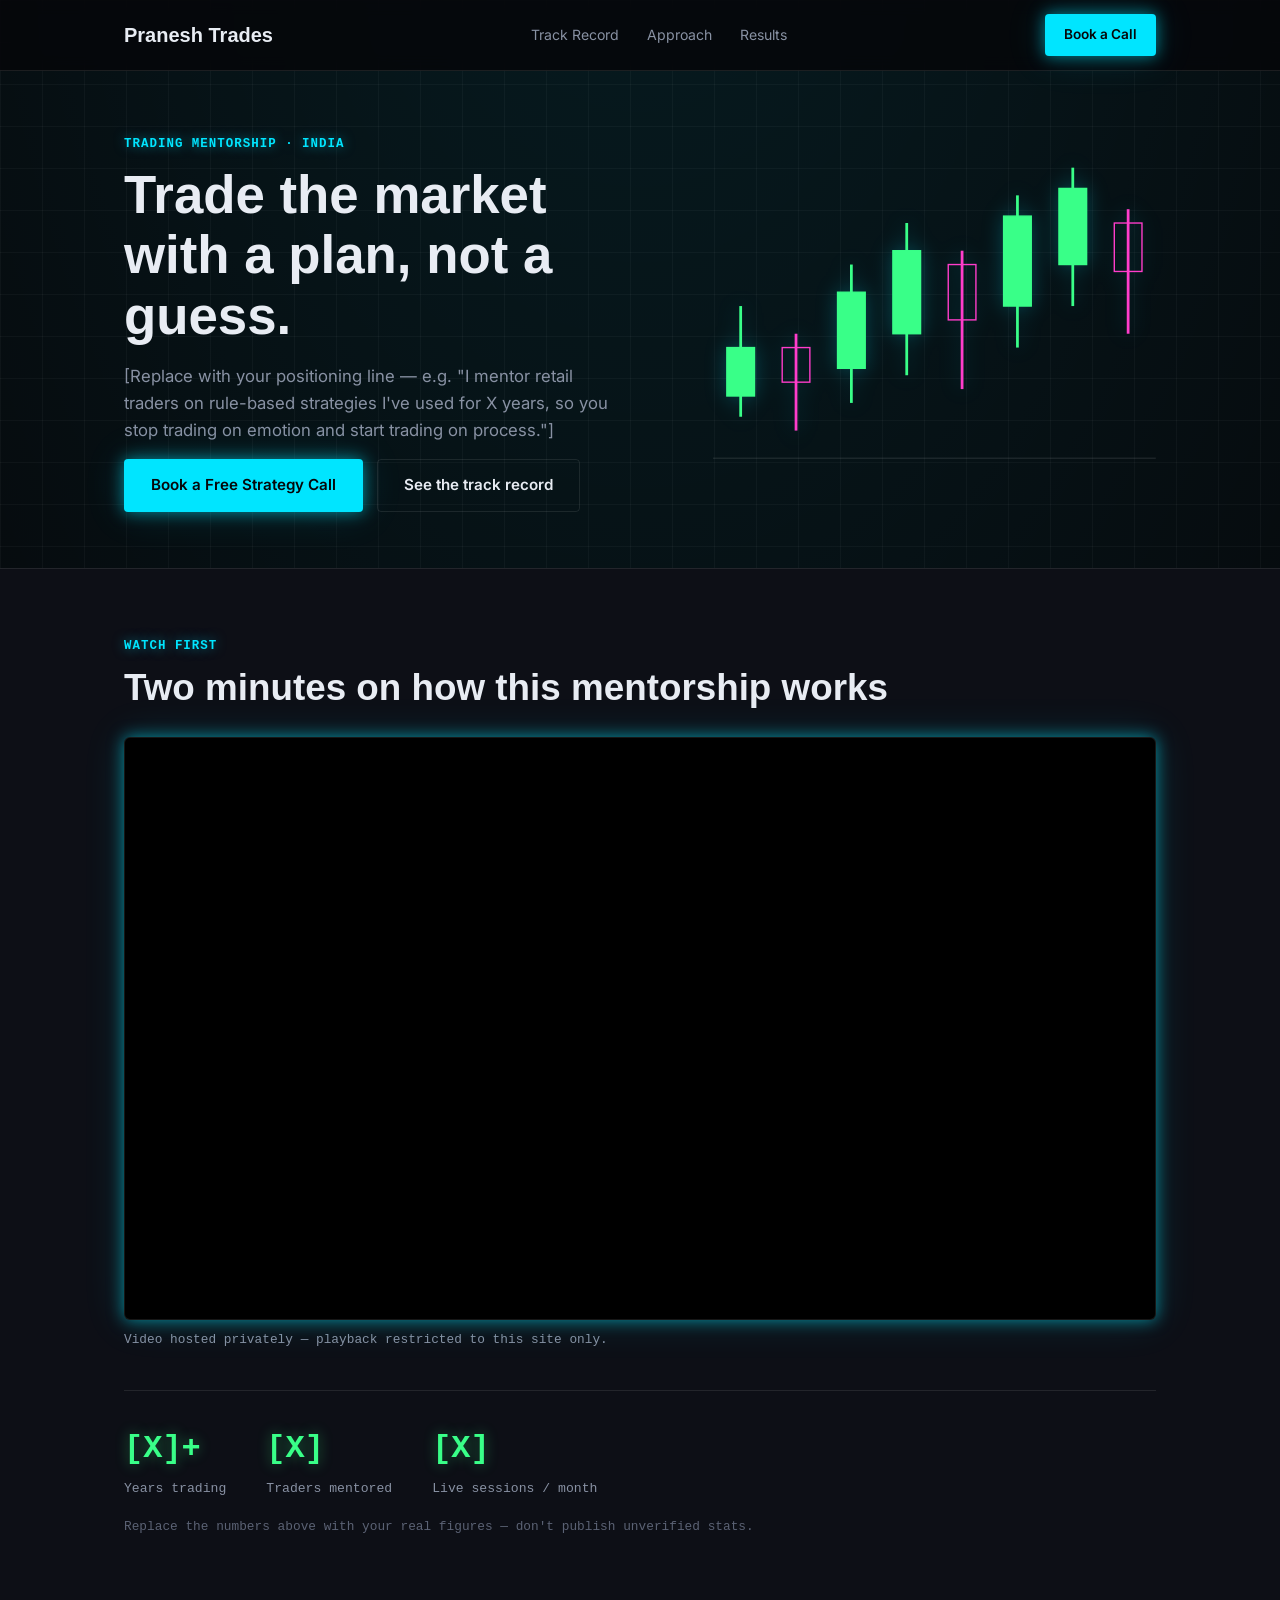
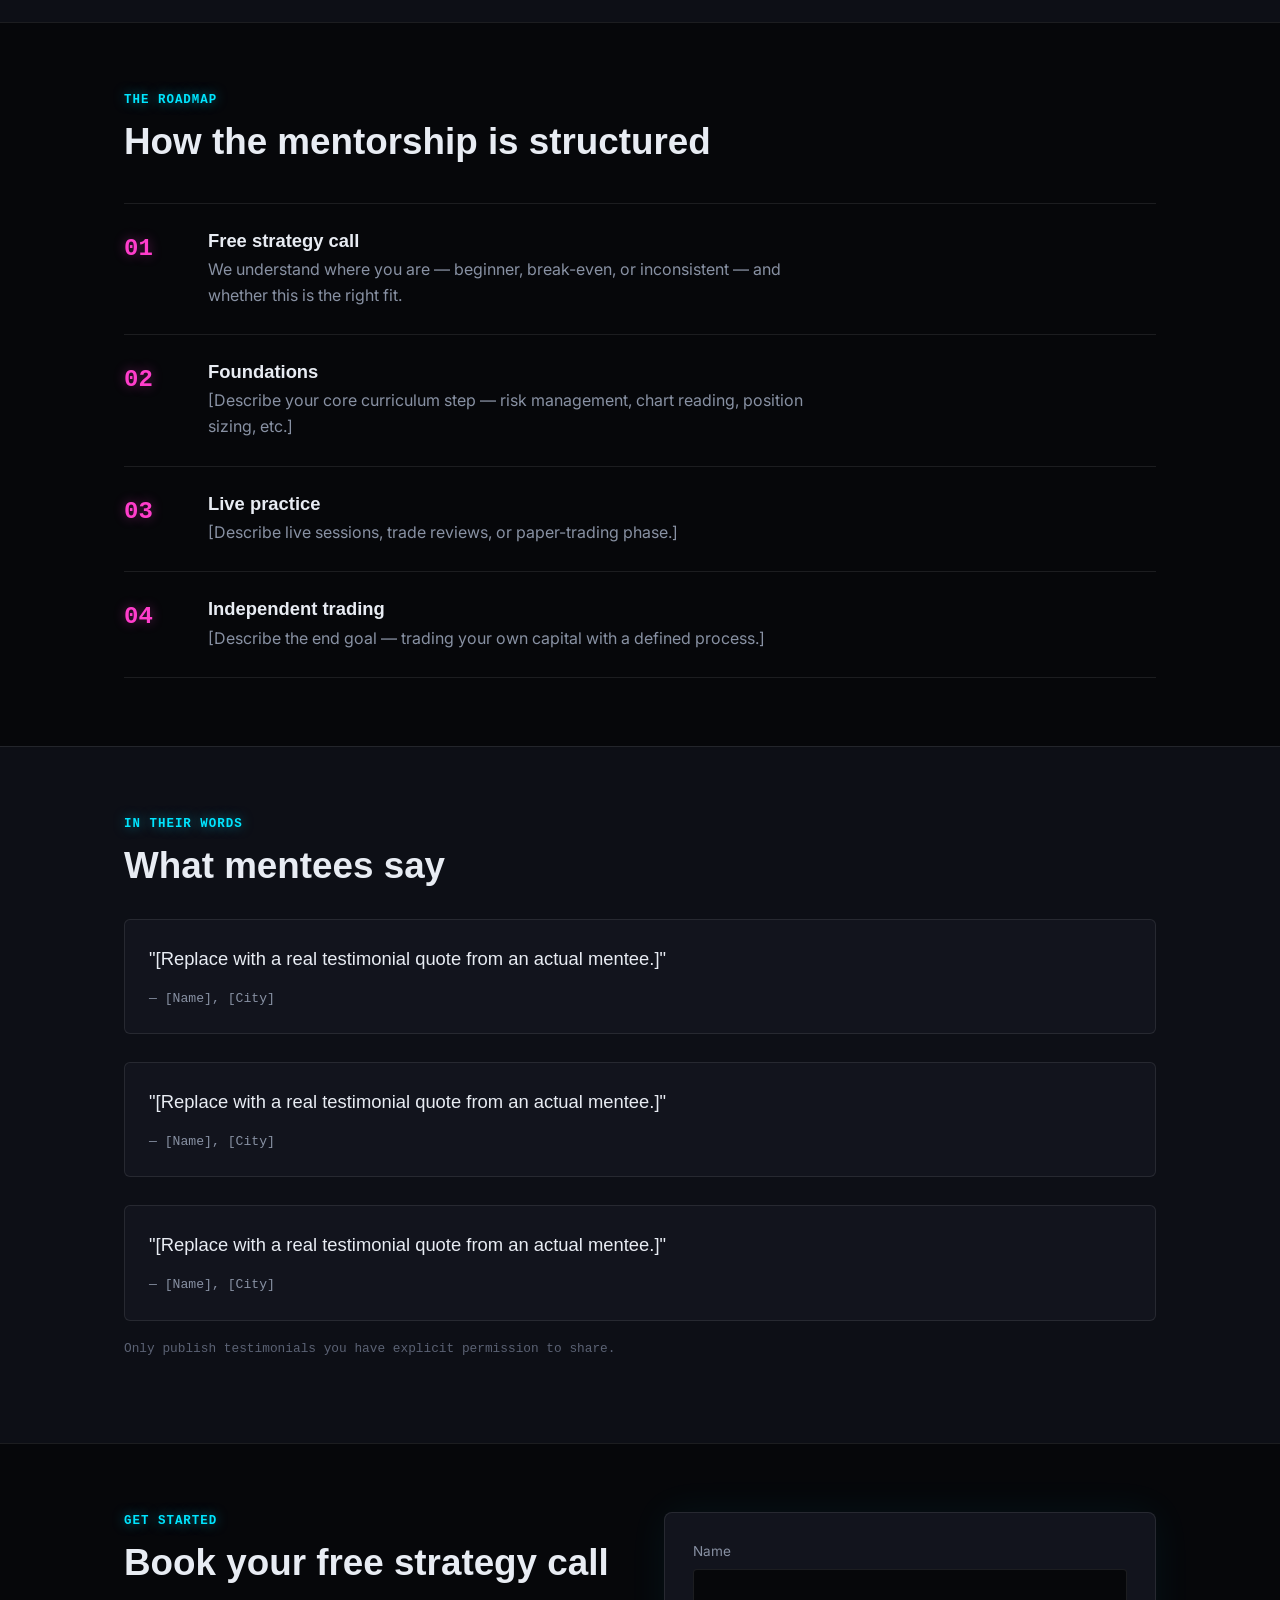
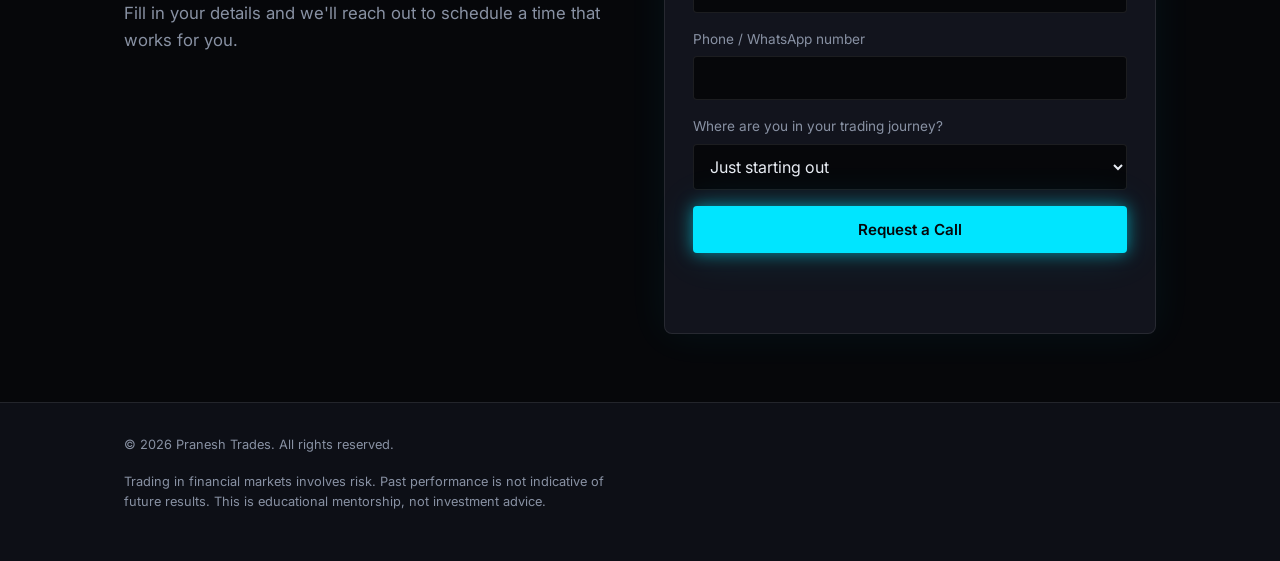
<file: index-4.html>
<!DOCTYPE html>
<html lang="en">
<head>
<meta charset="UTF-8">
<meta name="viewport" content="width=device-width, initial-scale=1.0">
<title>Pranesh Trades — Trading Mentorship</title>
<meta name="description" content="Learn disciplined, rule-based trading with Pranesh Trades. Book a free strategy call.">
<link rel="preconnect" href="https://fonts.googleapis.com">
<link href="https://fonts.googleapis.com/css2?family=Newsreader:ital,wght@0,400;0,500;0,600;1,400&family=Inter:wght@400;500;600;700&display=swap" rel="stylesheet">
<link rel="stylesheet" href="style.css">
</head>
<body>

<header class="site-header">
  <div class="wrap header-inner">
    <a href="#top" class="logo">Pranesh Trades</a>
    <nav class="nav-links">
      <a href="#proof">Track Record</a>
      <a href="#approach">Approach</a>
      <a href="#testimonials">Results</a>
    </nav>
    <a href="#book" class="btn btn-primary nav-cta">Book a Call</a>
  </div>
</header>

<main id="top">

  <!-- HERO -->
  <section class="hero">
    <div class="wrap hero-inner">
      <div class="hero-copy">
        <p class="eyebrow">Trading Mentorship &middot; India</p>
        <h1>Trade the market with a plan, not a guess.</h1>
        <p class="hero-sub">
          [Replace with your positioning line — e.g. "I mentor retail traders on rule-based
          strategies I've used for X years, so you stop trading on emotion and start trading
          on process."]
        </p>
        <div class="hero-actions">
          <a href="#book" class="btn btn-primary">Book a Free Strategy Call</a>
          <a href="#proof" class="btn btn-ghost">See the track record</a>
        </div>
      </div>
      <div class="hero-visual" aria-hidden="true">
        <svg viewBox="0 0 320 260" class="candles">
          <line x1="0" y1="230" x2="320" y2="230" class="baseline"/>
          <!-- candlesticks -->
          <g class="candle up"><line x1="20" y1="120" x2="20" y2="200"/><rect x="10" y="150" width="20" height="35"/></g>
          <g class="candle down"><line x1="60" y1="140" x2="60" y2="210"/><rect x="50" y="150" width="20" height="25"/></g>
          <g class="candle up"><line x1="100" y1="90" x2="100" y2="190"/><rect x="90" y="110" width="20" height="55"/></g>
          <g class="candle up"><line x1="140" y1="60" x2="140" y2="170"/><rect x="130" y="80" width="20" height="60"/></g>
          <g class="candle down"><line x1="180" y1="80" x2="180" y2="180"/><rect x="170" y="90" width="20" height="40"/></g>
          <g class="candle up"><line x1="220" y1="40" x2="220" y2="150"/><rect x="210" y="55" width="20" height="65"/></g>
          <g class="candle up"><line x1="260" y1="20" x2="260" y2="120"/><rect x="250" y="35" width="20" height="55"/></g>
          <g class="candle down"><line x1="300" y1="50" x2="300" y2="140"/><rect x="290" y="60" width="20" height="35"/></g>
        </svg>
      </div>
    </div>
  </section>

  <!-- PROOF / VIDEO -->
  <section id="proof" class="section-dark">
    <div class="wrap">
      <p class="eyebrow eyebrow-light">Watch first</p>
      <h2 class="section-title-light">Two minutes on how this mentorship works</h2>

      <div class="video-frame">
        <!--
          VIDEO SETUP (do this once you have your video):
          1. Upload your video to Vimeo (not YouTube) — Vimeo lets you disable download
             and restrict playback to only your domain, which is what stops it being
             downloaded or shared as a standalone link.
          2. In Vimeo: Settings > Privacy > "Where can this be embedded" > only your domain.
             Settings > Privacy > turn OFF "Allow downloads".
          3. Replace YOUR_VIDEO_ID below with your Vimeo video ID.
        -->
        <div class="video-embed">
          <iframe
            src="https://player.vimeo.com/video/YOUR_VIDEO_ID?title=0&byline=0&portrait=0"
            frameborder="0"
            allow="autoplay; fullscreen; picture-in-picture"
            allowfullscreen
            title="Pranesh Trades introduction video">
          </iframe>
        </div>
        <p class="video-note">Video hosted privately — playback restricted to this site only.</p>
      </div>

      <div class="stat-row">
        <div class="stat"><span class="stat-num">[X]+</span><span class="stat-label">Years trading</span></div>
        <div class="stat"><span class="stat-num">[X]</span><span class="stat-label">Traders mentored</span></div>
        <div class="stat"><span class="stat-num">[X]</span><span class="stat-label">Live sessions / month</span></div>
      </div>
      <p class="disclaimer-light">Replace the numbers above with your real figures — don't publish unverified stats.</p>
    </div>
  </section>

  <!-- APPROACH / ROADMAP -->
  <section id="approach" class="section-light">
    <div class="wrap">
      <p class="eyebrow">The roadmap</p>
      <h2 class="section-title">How the mentorship is structured</h2>

      <ol class="timeline">
        <li>
          <span class="timeline-index">01</span>
          <div>
            <h3>Free strategy call</h3>
            <p>We understand where you are — beginner, break-even, or inconsistent — and whether this is the right fit.</p>
          </div>
        </li>
        <li>
          <span class="timeline-index">02</span>
          <div>
            <h3>Foundations</h3>
            <p>[Describe your core curriculum step — risk management, chart reading, position sizing, etc.]</p>
          </div>
        </li>
        <li>
          <span class="timeline-index">03</span>
          <div>
            <h3>Live practice</h3>
            <p>[Describe live sessions, trade reviews, or paper-trading phase.]</p>
          </div>
        </li>
        <li>
          <span class="timeline-index">04</span>
          <div>
            <h3>Independent trading</h3>
            <p>[Describe the end goal — trading your own capital with a defined process.]</p>
          </div>
        </li>
      </ol>
    </div>
  </section>

  <!-- TESTIMONIALS -->
  <section id="testimonials" class="section-dark">
    <div class="wrap">
      <p class="eyebrow eyebrow-light">In their words</p>
      <h2 class="section-title-light">What mentees say</h2>

      <div class="quote-stack">
        <blockquote>
          <p>"[Replace with a real testimonial quote from an actual mentee.]"</p>
          <cite>— [Name], [City]</cite>
        </blockquote>
        <blockquote>
          <p>"[Replace with a real testimonial quote from an actual mentee.]"</p>
          <cite>— [Name], [City]</cite>
        </blockquote>
        <blockquote>
          <p>"[Replace with a real testimonial quote from an actual mentee.]"</p>
          <cite>— [Name], [City]</cite>
        </blockquote>
      </div>
      <p class="disclaimer-light">Only publish testimonials you have explicit permission to share.</p>
    </div>
  </section>

  <!-- BOOK A CALL -->
  <section id="book" class="section-light book-section">
    <div class="wrap book-inner">
      <div>
        <p class="eyebrow">Get started</p>
        <h2 class="section-title">Book your free strategy call</h2>
        <p class="hero-sub">Fill in your details and we'll reach out to schedule a time that works for you.</p>
      </div>

      <form class="lead-form" id="leadForm">
        <label>
          Name
          <input type="text" name="name" required>
        </label>
        <label>
          Phone / WhatsApp number
          <input type="tel" name="phone" required>
        </label>
        <label>
          Where are you in your trading journey?
          <select name="stage">
            <option>Just starting out</option>
            <option>Trading, but inconsistent</option>
            <option>Experienced, want to refine strategy</option>
          </select>
        </label>
        <button type="submit" class="btn btn-primary btn-block">Request a Call</button>
        <p class="form-note" id="formNote"></p>
      </form>
    </div>
  </section>

</main>

<footer class="site-footer">
  <div class="wrap">
    <p>&copy; <span id="year"></span> Pranesh Trades. All rights reserved.</p>
    <p class="footer-disclaimer">
      Trading in financial markets involves risk. Past performance is not indicative of future results.
      This is educational mentorship, not investment advice.
    </p>
  </div>
</footer>

<script src="script.js"></script>
</body>
</html>
</file>
<file: style.css>
/* ---- Design tokens: neon trading-terminal theme ---- */
:root {
  --bg: #06070A;
  --panel: #0D0F16;
  --panel-2: #12141D;
  --cyan: #00E5FF;
  --magenta: #FF3DCB;
  --green: #39FF88;
  --text: #E8ECF3;
  --muted: #8891A3;
  --border: rgba(255, 255, 255, 0.09);

  --glow-cyan: 0 0 16px rgba(0, 229, 255, 0.55), 0 0 40px rgba(0, 229, 255, 0.15);
  --glow-magenta: 0 0 16px rgba(255, 61, 203, 0.5), 0 0 40px rgba(255, 61, 203, 0.15);

  --font-display: "Space Grotesk", sans-serif;
  --font-mono: "JetBrains Mono", monospace;
  --font-body: "Inter", sans-serif;

  --max-width: 1080px;
}

* { box-sizing: border-box; min-width: 0; }
html {
  scroll-behavior: smooth;
  overflow-x: hidden;
}
body {
  margin: 0;
  font-family: var(--font-body);
  color: var(--text);
  background:
    radial-gradient(ellipse 80% 50% at 50% -10%, rgba(0, 229, 255, 0.10), transparent),
    linear-gradient(var(--bg), var(--bg));
  background-color: var(--bg);
  line-height: 1.6;
  overflow-x: hidden;
}

/* faint grid backdrop, terminal feel */
body::before {
  content: "";
  position: fixed;
  inset: 0;
  z-index: -1;
  background-image:
    linear-gradient(rgba(255,255,255,0.035) 1px, transparent 1px),
    linear-gradient(90deg, rgba(255,255,255,0.035) 1px, transparent 1px);
  background-size: 42px 42px;
  pointer-events: none;
}

.wrap {
  max-width: var(--max-width);
  margin: 0 auto;
  padding: 0 24px;
  width: 100%;
}

h1, h2, h3 {
  font-family: var(--font-display);
  font-weight: 600;
  line-height: 1.15;
  margin: 0 0 16px;
  color: var(--text);
}

h1 { font-size: clamp(2.1rem, 5vw, 3.3rem); }
h2 { font-size: clamp(1.6rem, 3.5vw, 2.3rem); }
h3 { font-size: 1.15rem; margin-bottom: 8px; }

p { margin: 0 0 16px; color: var(--muted); }
a { color: inherit; }

.eyebrow {
  font-family: var(--font-mono);
  font-size: 0.78rem;
  letter-spacing: 0.08em;
  text-transform: uppercase;
  color: var(--cyan);
  margin-bottom: 10px;
  font-weight: 600;
  text-shadow: 0 0 12px rgba(0, 229, 255, 0.5);
}
.eyebrow-magenta { color: var(--magenta); text-shadow: 0 0 12px rgba(255, 61, 203, 0.5); }

/* ---- Buttons ---- */
.btn {
  display: inline-block;
  padding: 13px 26px;
  border-radius: 4px;
  text-decoration: none;
  font-weight: 600;
  font-size: 0.95rem;
  font-family: var(--font-body);
  border: 1px solid transparent;
  cursor: pointer;
  transition: transform 0.15s ease, box-shadow 0.15s ease, background 0.15s ease;
  max-width: 100%;
}
.btn:hover { transform: translateY(-1px); }
.btn-primary {
  background: var(--cyan);
  color: #06070A;
  box-shadow: var(--glow-cyan);
}
.btn-primary:hover { box-shadow: 0 0 24px rgba(0,229,255,0.8), 0 0 60px rgba(0,229,255,0.25); }
.btn-ghost {
  background: transparent;
  border-color: var(--border);
  color: var(--text);
}
.btn-ghost:hover { border-color: var(--cyan); }
.btn-block { width: 100%; text-align: center; }

/* ---- Header ---- */
.site-header {
  position: sticky;
  top: 0;
  z-index: 50;
  background: rgba(6, 7, 10, 0.85);
  backdrop-filter: blur(8px);
  border-bottom: 1px solid var(--border);
}
.header-inner {
  display: flex;
  align-items: center;
  justify-content: space-between;
  padding-top: 14px;
  padding-bottom: 14px;
  gap: 12px;
}
.logo {
  font-family: var(--font-display);
  font-weight: 700;
  font-size: 1.25rem;
  text-decoration: none;
  color: var(--text);
}
.nav-links {
  display: flex;
  gap: 28px;
}
.nav-links a {
  text-decoration: none;
  font-size: 0.88rem;
  color: var(--muted);
}
.nav-links a:hover { color: var(--cyan); }
.nav-cta { padding: 9px 18px; font-size: 0.85rem; flex-shrink: 0; }

@media (max-width: 720px) {
  .nav-links { display: none; }
}

/* ---- Hero ---- */
.hero { padding: 64px 0 56px; }
.hero-inner {
  display: grid;
  grid-template-columns: 1.1fr 0.9fr;
  gap: 48px;
  align-items: center;
}
.hero-sub {
  max-width: 46ch;
  color: var(--muted);
  font-size: 1.05rem;
}
.hero-actions {
  display: flex;
  gap: 14px;
  flex-wrap: wrap;
  margin-top: 8px;
}
.candles { width: 100%; height: auto; filter: drop-shadow(0 0 10px rgba(0,229,255,0.25)); }
.baseline { stroke: var(--border); stroke-width: 1; }
.candle line { stroke-width: 2; }
.candle.up line, .candle.up rect { stroke: var(--green); fill: var(--green); }
.candle.down line, .candle.down rect { stroke: var(--magenta); fill: none; }

@media (max-width: 860px) {
  .hero-inner { grid-template-columns: 1fr; }
  .hero-visual { order: -1; max-width: 280px; margin: 0 auto; }
}

/* ---- Panel sections ---- */
.section-dark, .section-light {
  padding: 68px 0;
  border-top: 1px solid var(--border);
}
.section-dark { background: var(--panel); }
.section-light { background: var(--bg); }
.section-title-light, .section-title { color: var(--text); }

.disclaimer-light {
  color: #5B6274;
  font-size: 0.8rem;
  margin-top: 18px;
  font-family: var(--font-mono);
}

/* ---- Video ---- */
.video-frame { margin-top: 28px; }
.video-embed {
  position: relative;
  width: 100%;
  padding-top: 56.25%;
  background: #000;
  border-radius: 6px;
  overflow: hidden;
  border: 1px solid var(--border);
  box-shadow: var(--glow-cyan);
}
.video-embed iframe {
  position: absolute;
  top: 0; left: 0;
  width: 100%; height: 100%;
  border: 0;
}
.video-note {
  font-size: 0.8rem;
  color: var(--muted);
  margin-top: 10px;
  font-family: var(--font-mono);
}

.stat-row {
  display: flex;
  gap: 40px;
  flex-wrap: wrap;
  margin-top: 40px;
  border-top: 1px solid var(--border);
  padding-top: 32px;
}
.stat { display: flex; flex-direction: column; }
.stat-num {
  font-family: var(--font-mono);
  font-weight: 600;
  font-size: 2rem;
  color: var(--green);
  text-shadow: 0 0 14px rgba(57, 255, 136, 0.4);
}
.stat-label { font-size: 0.82rem; color: var(--muted); margin-top: 4px; font-family: var(--font-mono); }

/* ---- Timeline ---- */
.timeline {
  list-style: none;
  margin: 40px 0 0;
  padding: 0;
  display: grid;
  gap: 0;
}
.timeline li {
  display: grid;
  grid-template-columns: 64px 1fr;
  gap: 20px;
  padding: 26px 0;
  border-top: 1px solid var(--border);
}
.timeline li:last-child { border-bottom: 1px solid var(--border); }
.timeline-index {
  font-family: var(--font-mono);
  font-weight: 600;
  font-size: 1.5rem;
  color: var(--magenta);
  text-shadow: 0 0 12px rgba(255, 61, 203, 0.4);
}
.timeline h3 { margin-bottom: 6px; }
.timeline p { color: var(--muted); margin: 0; max-width: 60ch; }

/* ---- Testimonials ---- */
.quote-stack {
  margin-top: 32px;
  display: grid;
  gap: 28px;
}
blockquote {
  margin: 0;
  padding: 24px;
  border: 1px solid var(--border);
  border-radius: 6px;
  background: var(--panel-2);
}
blockquote p {
  font-family: var(--font-display);
  font-size: 1.15rem;
  color: var(--text);
  margin-bottom: 10px;
}
blockquote cite {
  font-size: 0.82rem;
  color: var(--muted);
  font-style: normal;
  font-family: var(--font-mono);
}

/* ---- Book / Form ---- */
.book-inner {
  display: grid;
  grid-template-columns: 1fr 1fr;
  gap: 48px;
  align-items: start;
}
.lead-form {
  background: var(--panel-2);
  border: 1px solid var(--border);
  border-radius: 8px;
  padding: 28px;
  display: grid;
  gap: 16px;
  width: 100%;
  box-shadow: 0 0 40px rgba(0, 229, 255, 0.06);
}
.lead-form label {
  display: grid;
  gap: 6px;
  font-size: 0.85rem;
  color: var(--muted);
  width: 100%;
}
.lead-form input,
.lead-form select {
  font-family: var(--font-body);
  font-size: 1rem;
  padding: 11px 12px;
  border: 1px solid var(--border);
  border-radius: 4px;
  background: var(--bg);
  color: var(--text);
  width: 100%;
  max-width: 100%;
}
.lead-form input:focus,
.lead-form select:focus {
  border-color: var(--cyan);
  outline: none;
}
.form-note { font-size: 0.85rem; color: var(--green); min-height: 20px; font-family: var(--font-mono); }

@media (max-width: 760px) {
  .book-inner { grid-template-columns: 1fr; }
}

/* ---- Footer ---- */
.site-footer {
  background: var(--panel);
  color: #5B6274;
  padding: 32px 0;
  font-size: 0.8rem;
  border-top: 1px solid var(--border);
}
.footer-disclaimer { max-width: 60ch; }

/* ---- Admin panel shared styles ---- */
.admin-shell {
  min-height: 100vh;
  display: flex;
  flex-direction: column;
}
.admin-header {
  border-bottom: 1px solid var(--border);
  padding: 18px 0;
  background: var(--panel);
}
.admin-header .wrap {
  display: flex;
  justify-content: space-between;
  align-items: center;
  gap: 12px;
}
.admin-main { flex: 1; padding: 40px 0; }
.login-box {
  max-width: 380px;
  margin: 60px auto;
  background: var(--panel-2);
  border: 1px solid var(--border);
  border-radius: 8px;
  padding: 32px;
  box-shadow: var(--glow-cyan);
}
.login-box form { display: grid; gap: 14px; }
.login-box label { display: grid; gap: 6px; font-size: 0.85rem; color: var(--muted); }
.login-box input {
  padding: 11px 12px;
  border: 1px solid var(--border);
  border-radius: 4px;
  background: var(--bg);
  color: var(--text);
  font-family: var(--font-body);
  font-size: 1rem;
}
.error-text { color: var(--magenta); font-size: 0.85rem; font-family: var(--font-mono); min-height: 18px; }

.leads-table-wrap {
  overflow-x: auto;
  border: 1px solid var(--border);
  border-radius: 8px;
}
table.leads-table {
  width: 100%;
  border-collapse: collapse;
  font-size: 0.9rem;
  min-width: 560px;
}
table.leads-table th, table.leads-table td {
  text-align: left;
  padding: 12px 16px;
  border-bottom: 1px solid var(--border);
  white-space: nowrap;
}
table.leads-table th {
  font-family: var(--font-mono);
  font-size: 0.75rem;
  text-transform: uppercase;
  letter-spacing: 0.05em;
  color: var(--cyan);
  background: var(--panel);
}
table.leads-table tbody tr:hover { background: var(--panel-2); }
.empty-state { color: var(--muted); padding: 40px; text-align: center; font-family: var(--font-mono); }

/* ---- Accessibility ---- */
a:focus-visible, button:focus-visible, input:focus-visible, select:focus-visible {
  outline: 2px solid var(--cyan);
  outline-offset: 2px;
}
@media (prefers-reduced-motion: reduce) {
  html { scroll-behavior: auto; }
  .btn { transition: none; }
}
</file>
